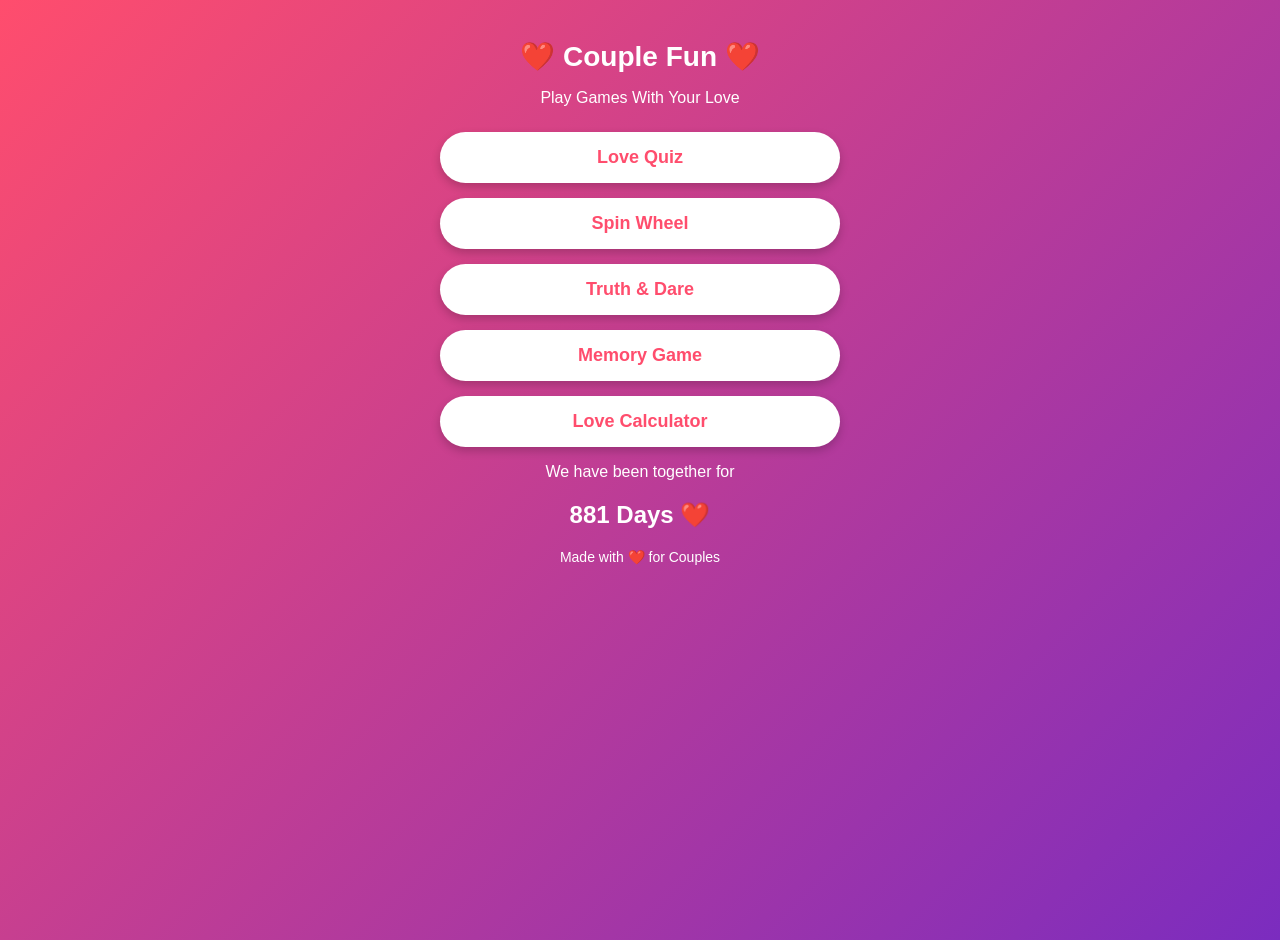
<file: Index.html>
<!DOCTYPE html>
<html lang="en">
<head>
    <meta charset="UTF-8">
    <meta name="viewport" content="width=device-width, initial-scale=1.0">
    <title>Couple Fun</title>
    <link rel="stylesheet" href="style.css">
</head>
<body>

    <div class="container">
        <h1>❤️ Couple Fun ❤️</h1>
        <p class="subtitle">Play Games With Your Love</p>

        <div class="buttons">
            <a href="#" class="btn">Love Quiz</a>
            <a href="#" class="btn">Spin Wheel</a>
            <a href="#" class="btn">Truth & Dare</a>
            <a href="#" class="btn">Memory Game</a>
            <a href="#" class="btn">Love Calculator</a>
        </div>

        <div class="counter">
            <p>We have been together for</p>
            <h2 id="loveDays">0 Days ❤️</h2>
        </div>

        <footer>
            <p>Made with ❤️ for Couples</p>
        </footer>
    </div>

<script src="script.js"></script>
</body>
</html>
</file>
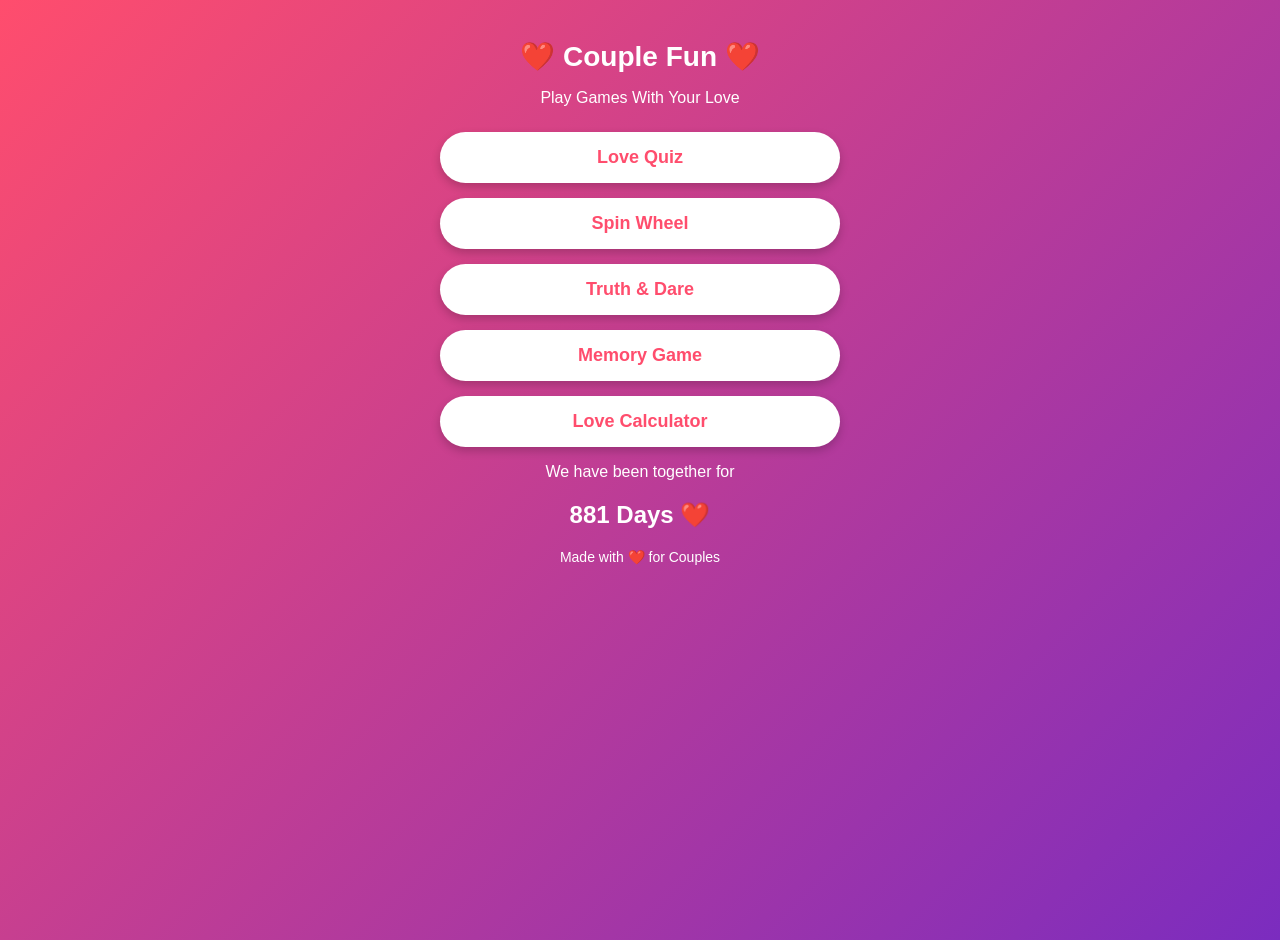
<file: index.html>
<!DOCTYPE html>
<html lang="en">
<head>
    <meta charset="UTF-8">
    <meta name="viewport" content="width=device-width, initial-scale=1.0">
    <title>Couple Fun</title>
    <link rel="stylesheet" href="style.css">
</head>
<body>

    <div class="container">
        <h1>❤️ Couple Fun ❤️</h1>
        <p class="subtitle">Play Games With Your Love</p>

        <div class="buttons">
        <a href="lovequiz.html" class="btn">Love Quiz</a>
<a href="spin.html" class="btn">Spin Wheel</a>
<a href="truth.html" class="btn">Truth & Dare</a>
<a href="memory.html" class="btn">Memory Game</a>
<a href="calculator.html" class="btn">Love Calculator</a>
        </div>

        <div class="counter">
            <p>We have been together for</p>
            <h2 id="loveDays">0 Days ❤️</h2>
        </div>

        <footer>
            <p>Made with ❤️ for Couples</p>
        </footer>
    </div>

<script src="script.js"></script>
</body>
</html>
</file>
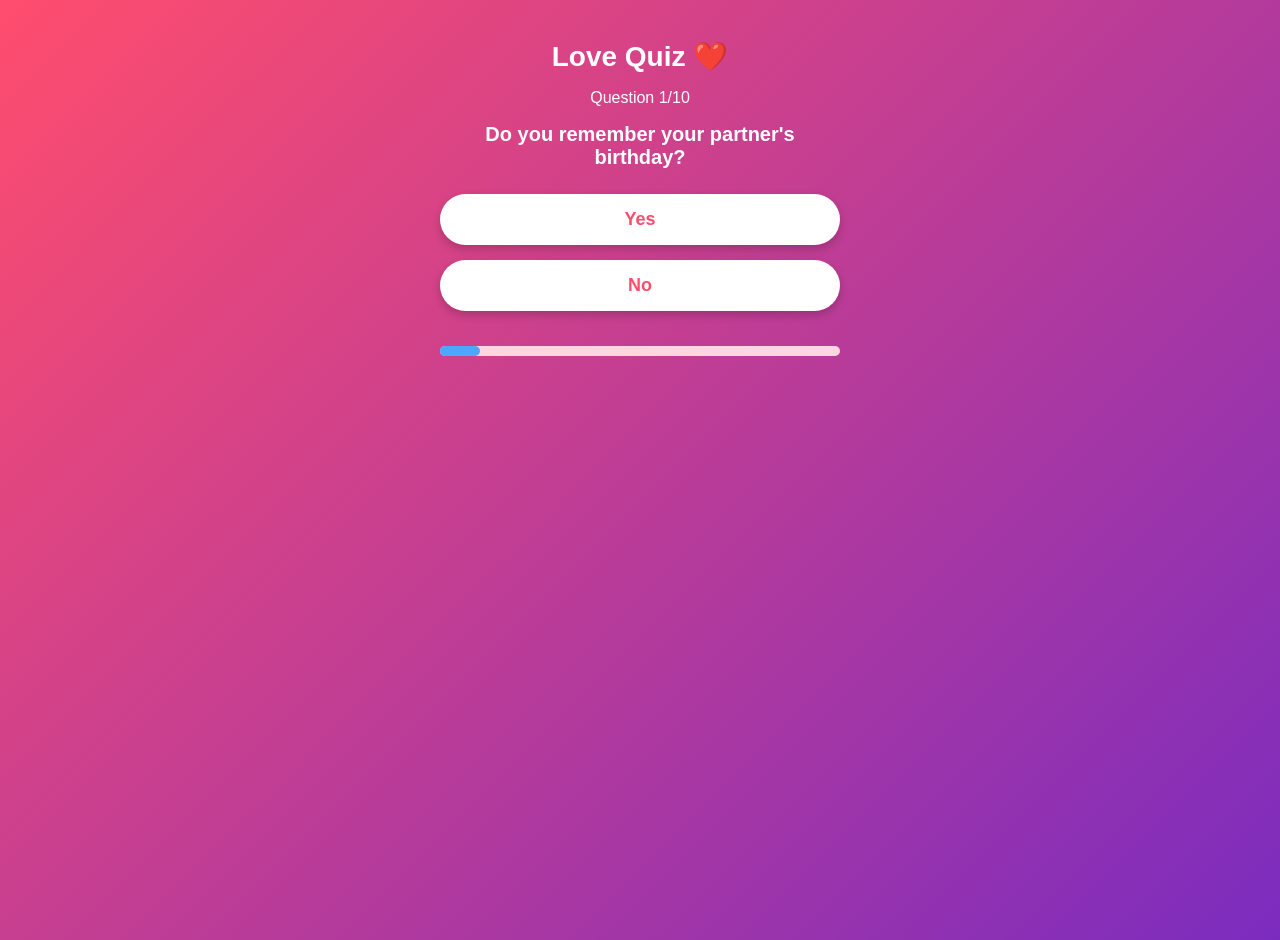
<file: lovequiz.html>
<!DOCTYPE html>
<html>
<head>
    <title>Love Quiz</title>
    <link rel="stylesheet" href="style.css">
</head>
<body>

<div class="container">
    <h1>Love Quiz ❤️</h1>

    <div id="quiz-box">
        <p id="qno">Question 1/10</p>
        <h2 id="question">Question here</h2>

        <div class="buttons">
            <button class="btn" onclick="answer(true)">Yes</button>
            <button class="btn" onclick="answer(false)">No</button>
        </div>

        <div class="progress">
            <div id="progress-bar"></div>
        </div>
    </div>

    <div id="result" style="display:none;">
        <h2 id="score"></h2>
        <p id="message"></p>
        <a href="index.html" class="btn">Go Home</a>
    </div>
</div>

<script>
let questions = [
"Do you remember your partner's birthday?",
"Do you like spending time together?",
"Do you trust your partner?",
"Do you share your secrets?",
"Do you miss your partner?",
"Do you enjoy trips together?",
"Do you laugh together a lot?",
"Do you support each other?",
"Do you feel happy together?",
"Do you love your partner?"
];

let currentQuestion = 0;
let score = 0;
function loadQuestion() {
    document.getElementById("question").innerText = questions[currentQuestion];
    document.getElementById("qno").innerText = "Question " + (currentQuestion+1) + "/10";

    let progress = ((currentQuestion + 1) / questions.length) * 100;
    document.getElementById("progress-bar").style.width = progress + "%";
}
function answer(ans) {
    if(ans) score++;

    currentQuestion++;

    if(currentQuestion < questions.length){
        loadQuestion();
    } else {
        showResult();
    }
}

function showResult() {
    document.getElementById("quiz-box").style.display = "none";
    document.getElementById("result").style.display = "block";

    document.getElementById("score").innerText = "Your Score: " + score;

    let message = "";

    if(score <= 3) message = "Just Friends 😅";
    else if(score <= 7) message = "Cute Couple 😊";
    else message = "Perfect Couple ❤️";

    document.getElementById("message").innerText = message;
}

loadQuestion();
</script>

</body>
</html>
</file>
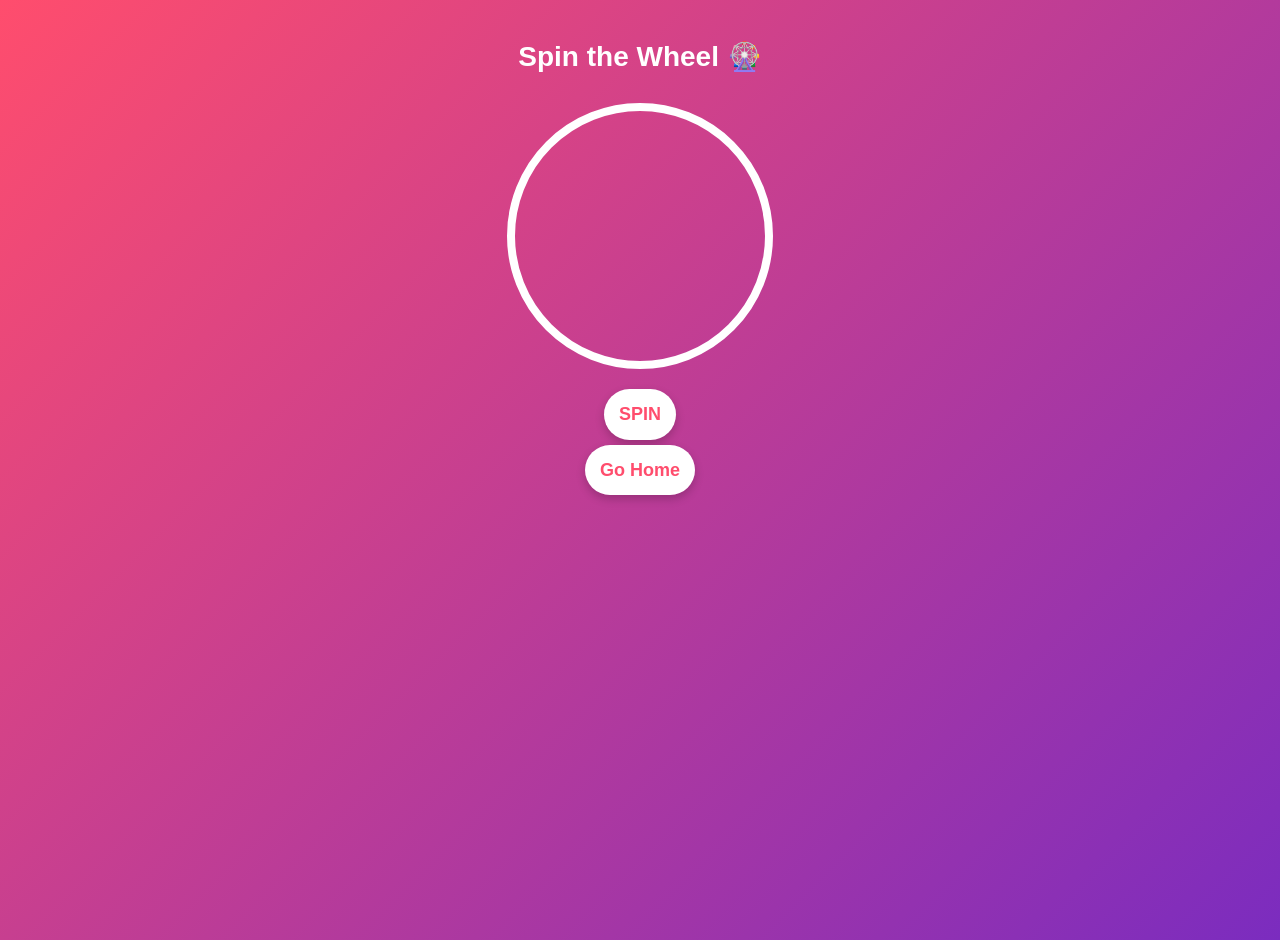
<file: spin.html>
<!DOCTYPE html>
<html>
<head>
    <title>Spin Wheel</title>
    <link rel="stylesheet" href="style.css">
    <style>
        .wheel-container {
            margin-top: 30px;
        }

        #wheel {
    width: 250px;
    height: 250px;
    border-radius: 50%;
    border: 8px solid white;
    margin: auto;
    position: relative;
    overflow: hidden;
        }

.section {
    position: absolute;
    width: 125px;
    height: 125px;
    top: 0;
    left: 0;
    transform-origin: 100% 100%;
    clip-path: polygon(0 0, 100% 0, 100% 100%);
    display: flex;
    align-items: center;
    justify-content: center;
    color: white;
    font-size: 12px;
    font-weight: bold;
}

        #spinBtn {
            margin-top: 20px;
        }
    </style>
</head>
<body>

<div class="container">
    <h1>Spin the Wheel 🎡</h1>

    <div class="wheel-container">
        <div id="wheel"></div>
    </div>

    <button class="btn" id="spinBtn" onclick="spin()">SPIN</button>

    <h2 id="result"></h2>
    <a href="index.html" class="btn">Go Home</a>
</div>

<script>
<script>
let options = ["Kiss 💋","Hug 🤗","Slap 😜","Movie 🎬","Date 🍽️","Truth 🤔","Dare 🔥","Song 🎵"];
let colors = ["#ff4d6d","#ff8fa3","#ffb3c1","#ffc2d1","#cdb4db","#a2d2ff","#90dbf4","#8eecf5"];

let wheel = document.getElementById("wheel");
let currentRotation = 0;

for(let i=0;i<options.length;i++){
    let div = document.createElement("div");
    div.className = "section";
    div.style.background = colors[i];
    div.style.transform = "rotate(" + (i*45) + "deg)";
    div.innerHTML = options[i];
    wheel.appendChild(div);
}

function spin(){
    // Reset transition
    wheel.style.transition = "none";
    wheel.style.transform = "rotate(" + currentRotation + "deg)";

    // Force reflow (important)
    wheel.offsetHeight;

    // Fast spin
    wheel.style.transition = "transform 4s cubic-bezier(0.33, 1, 0.68, 1)";
    let extraRotation = Math.floor(2000 + Math.random()*2000);
    currentRotation += extraRotation;
    wheel.style.transform = "rotate(" + currentRotation + "deg)";

    let resultIndex = Math.floor(((currentRotation % 360) / 45));
    
    setTimeout(()=>{
        document.getElementById("result").innerText = "Result: " + options[7 - resultIndex];
    },4000);
}
</script>


</body>
</html>
</file>
<file: style.css>
body {
    margin: 0;
    font-family: Arial, sans-serif;
    background: linear-gradient(135deg, #ff4d6d, #7b2cbf);
    color: white;
    text-align: center;
    min-height: 100vh;
}

.container {
    width: 90%;
    max-width: 400px;
    margin: 40px auto;
}
h1 {
    font-size: 28px;
}

.subtitle {
    margin-bottom: 20px;
}

.buttons {
    display: flex;
    flex-direction: column;
    gap: 15px;
    margin-top: 25px;
} 

.btn {
    background: white;
    color: #ff4d6d;
    padding: 15px;
    border-radius: 30px;
    text-decoration: none;
    font-size: 18px;
    font-weight: bold;
    border: none;
    box-shadow: 0 4px 10px rgba(0,0,0,0.2);
}

.progress {
    width: 100%;
    height: 10px;
    background: #ffd6e0;
    border-radius: 10px;
    margin-top: 35px;
}

#progress-bar {
    height: 10px;
    width: 0%;
    background: #4da6ff;
    border-radius: 10px;
} 
footer {
    margin-top: 20px;
    font-size: 14px;
}
#question {
    font-size: 20px;
    margin-top: 10px;
}
h1 {
    font-size: 28px;
    margin-bottom: 10px;
}

#question {
    font-size: 20px;
    margin-top: 15px;
}
</file>
